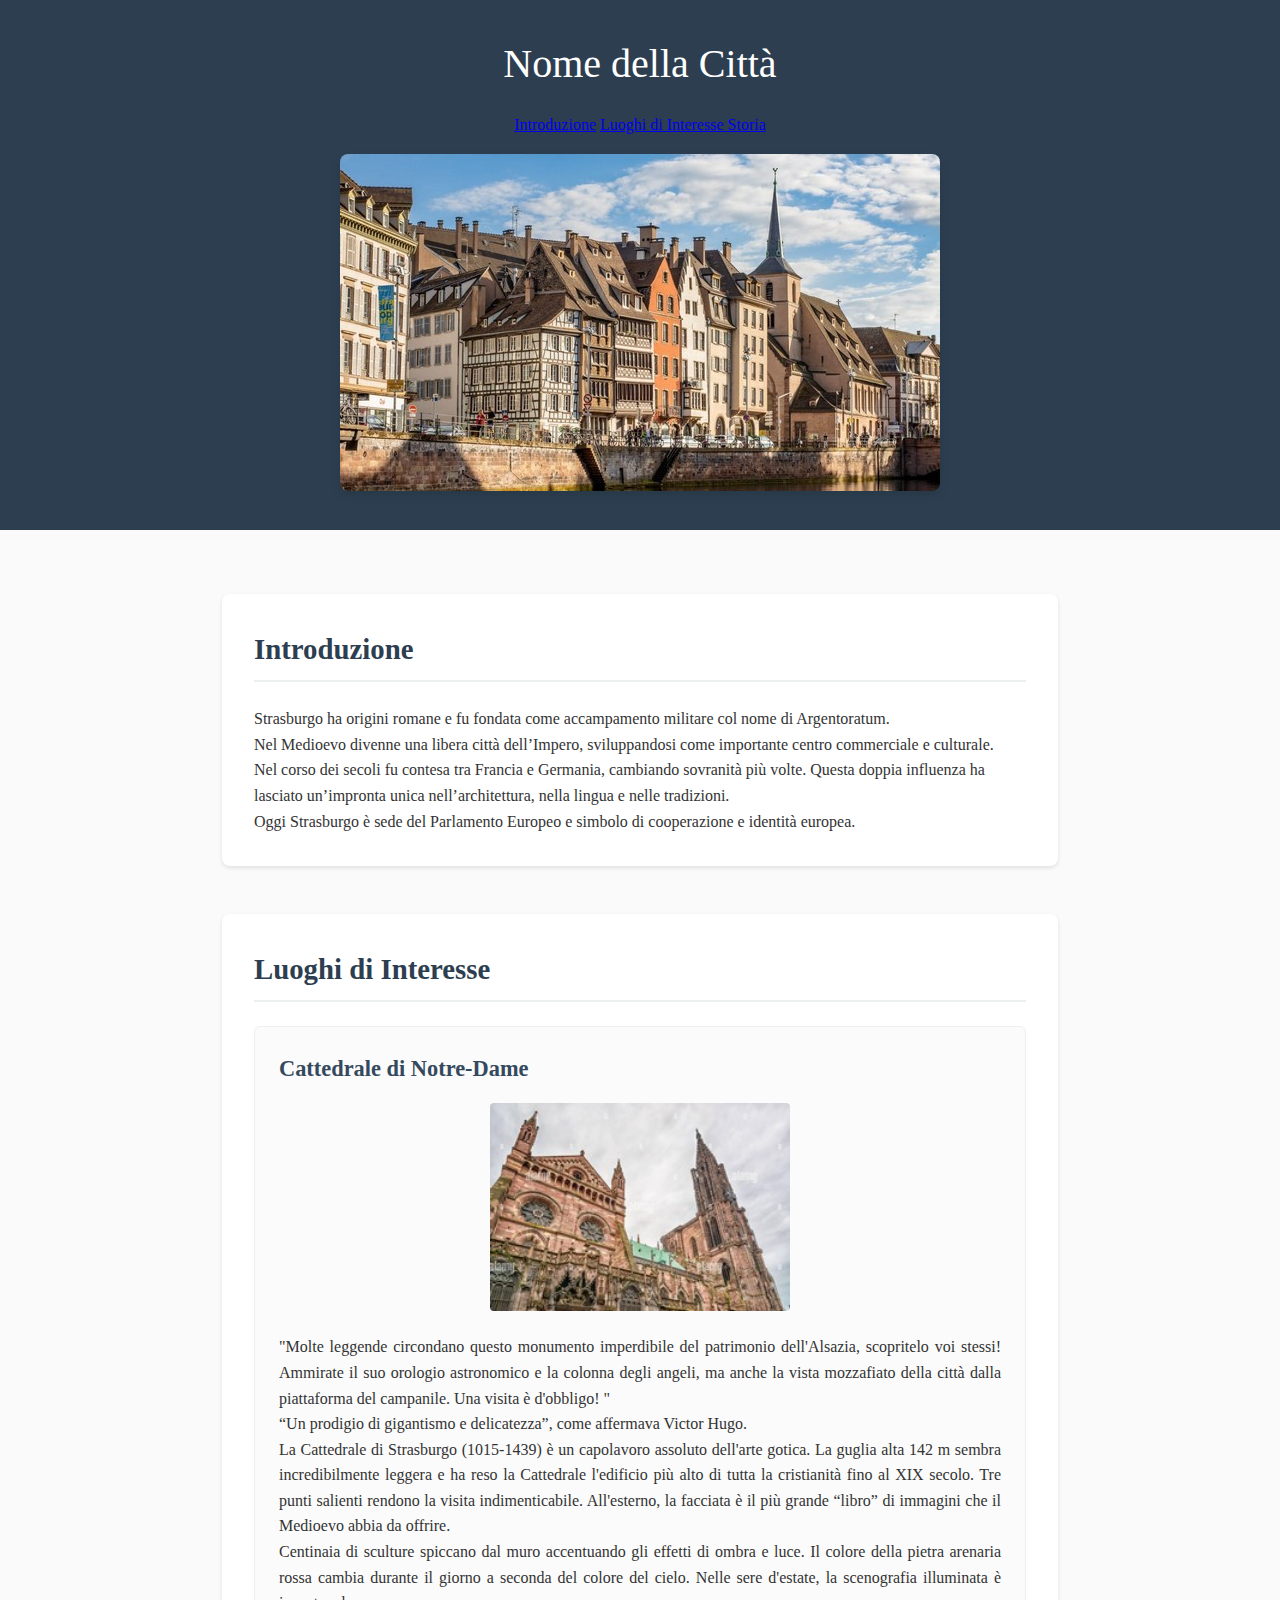
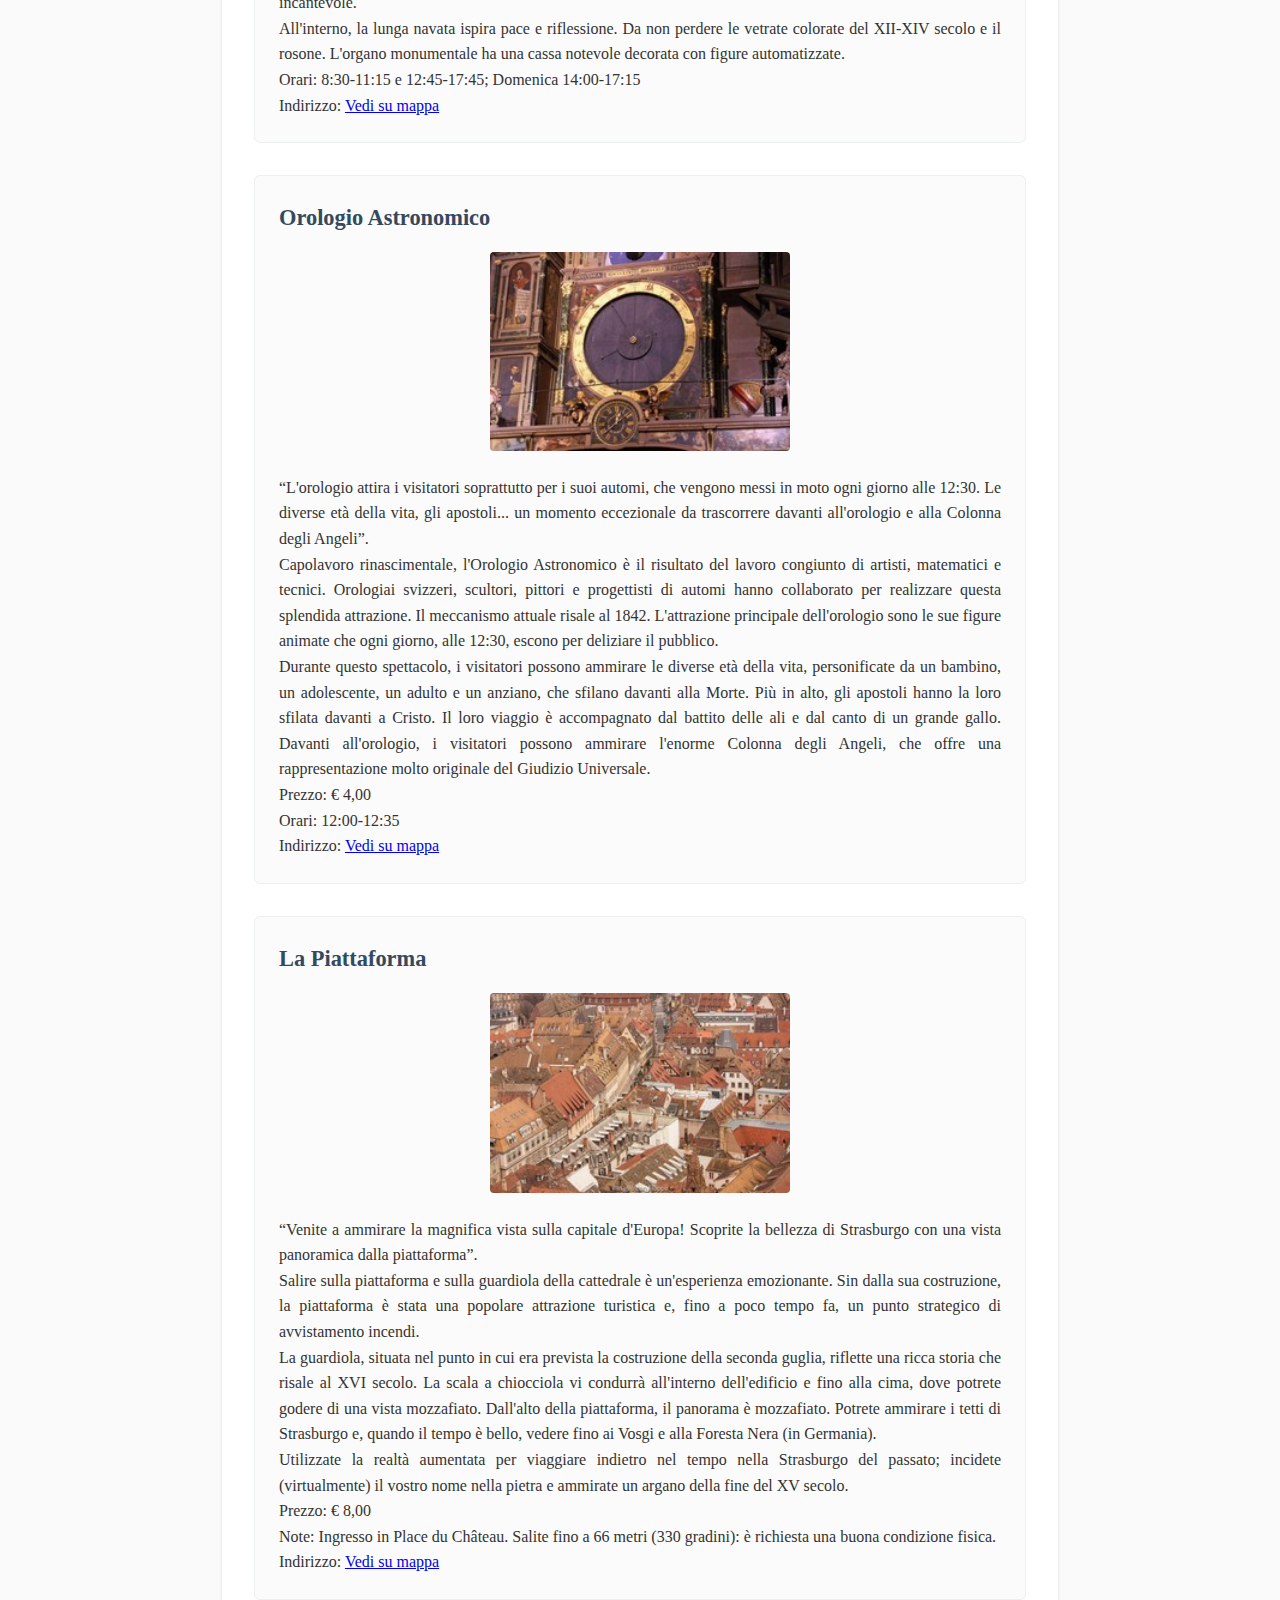
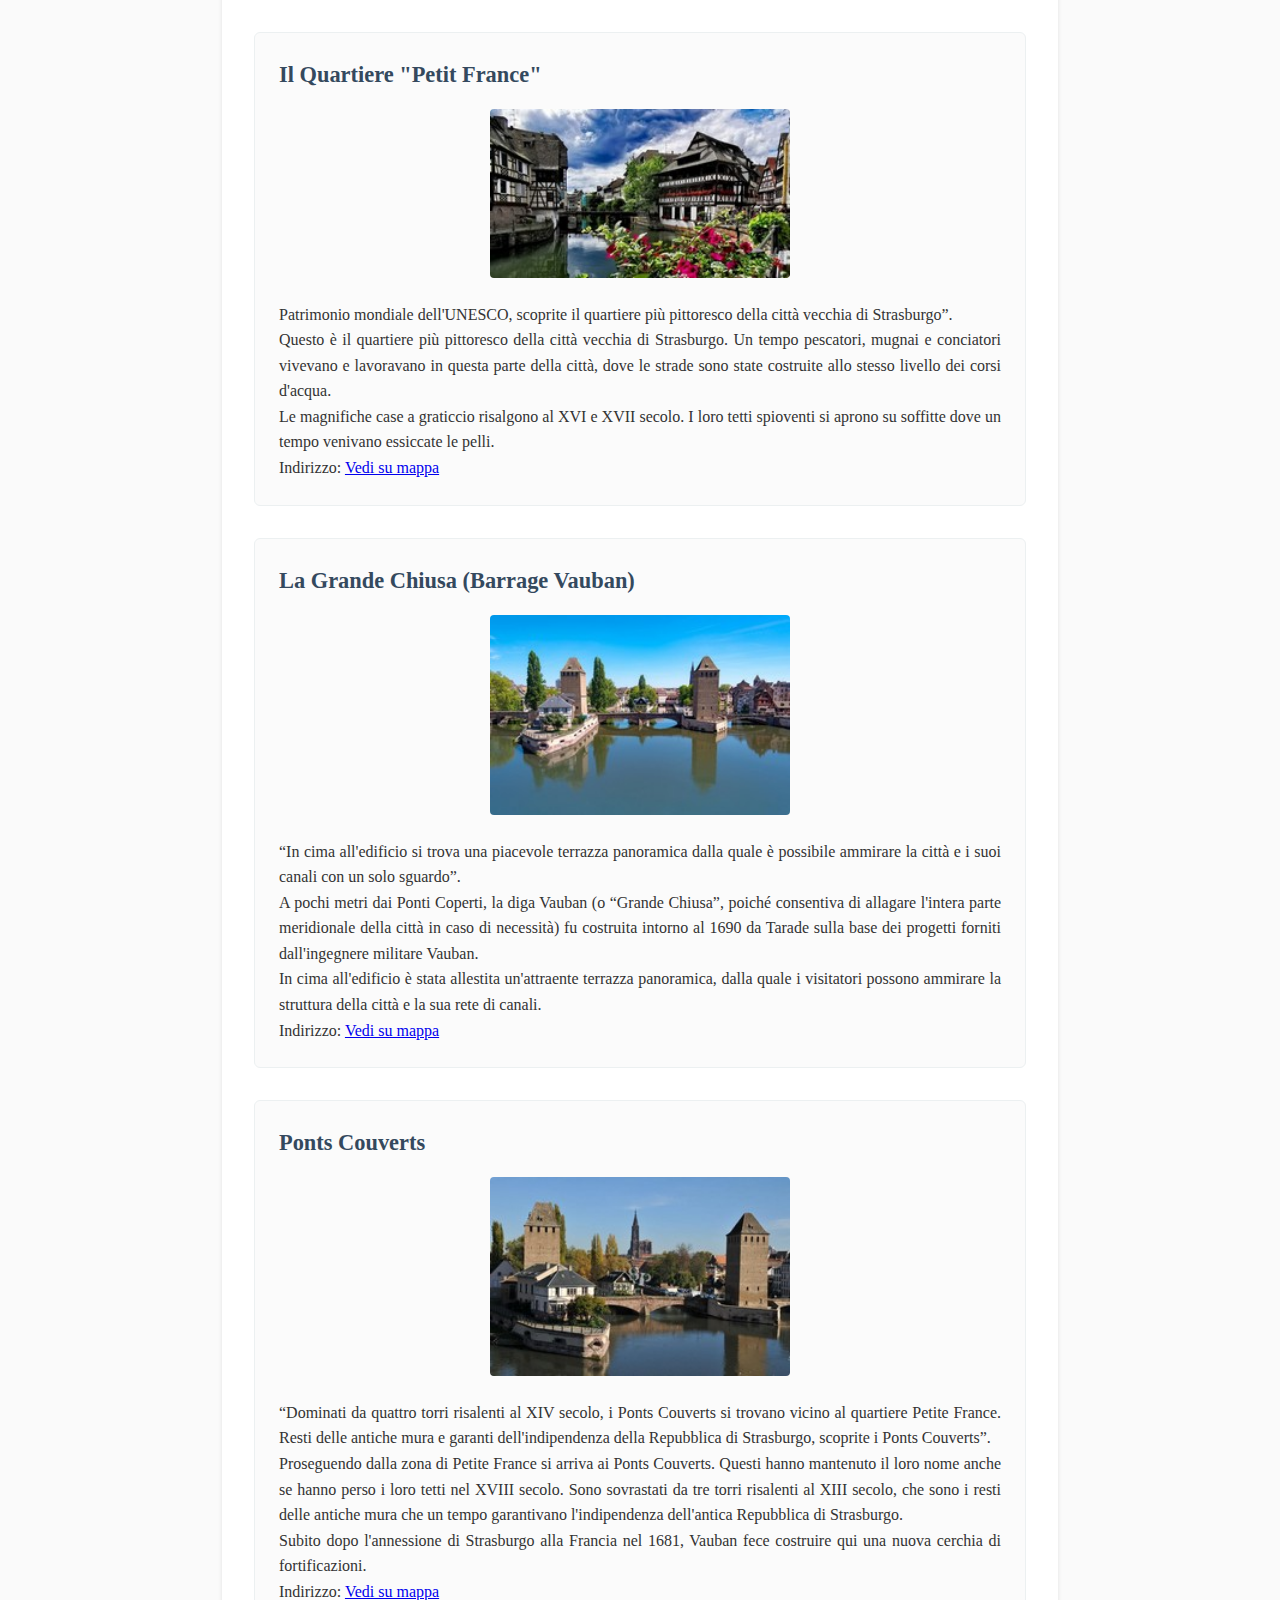
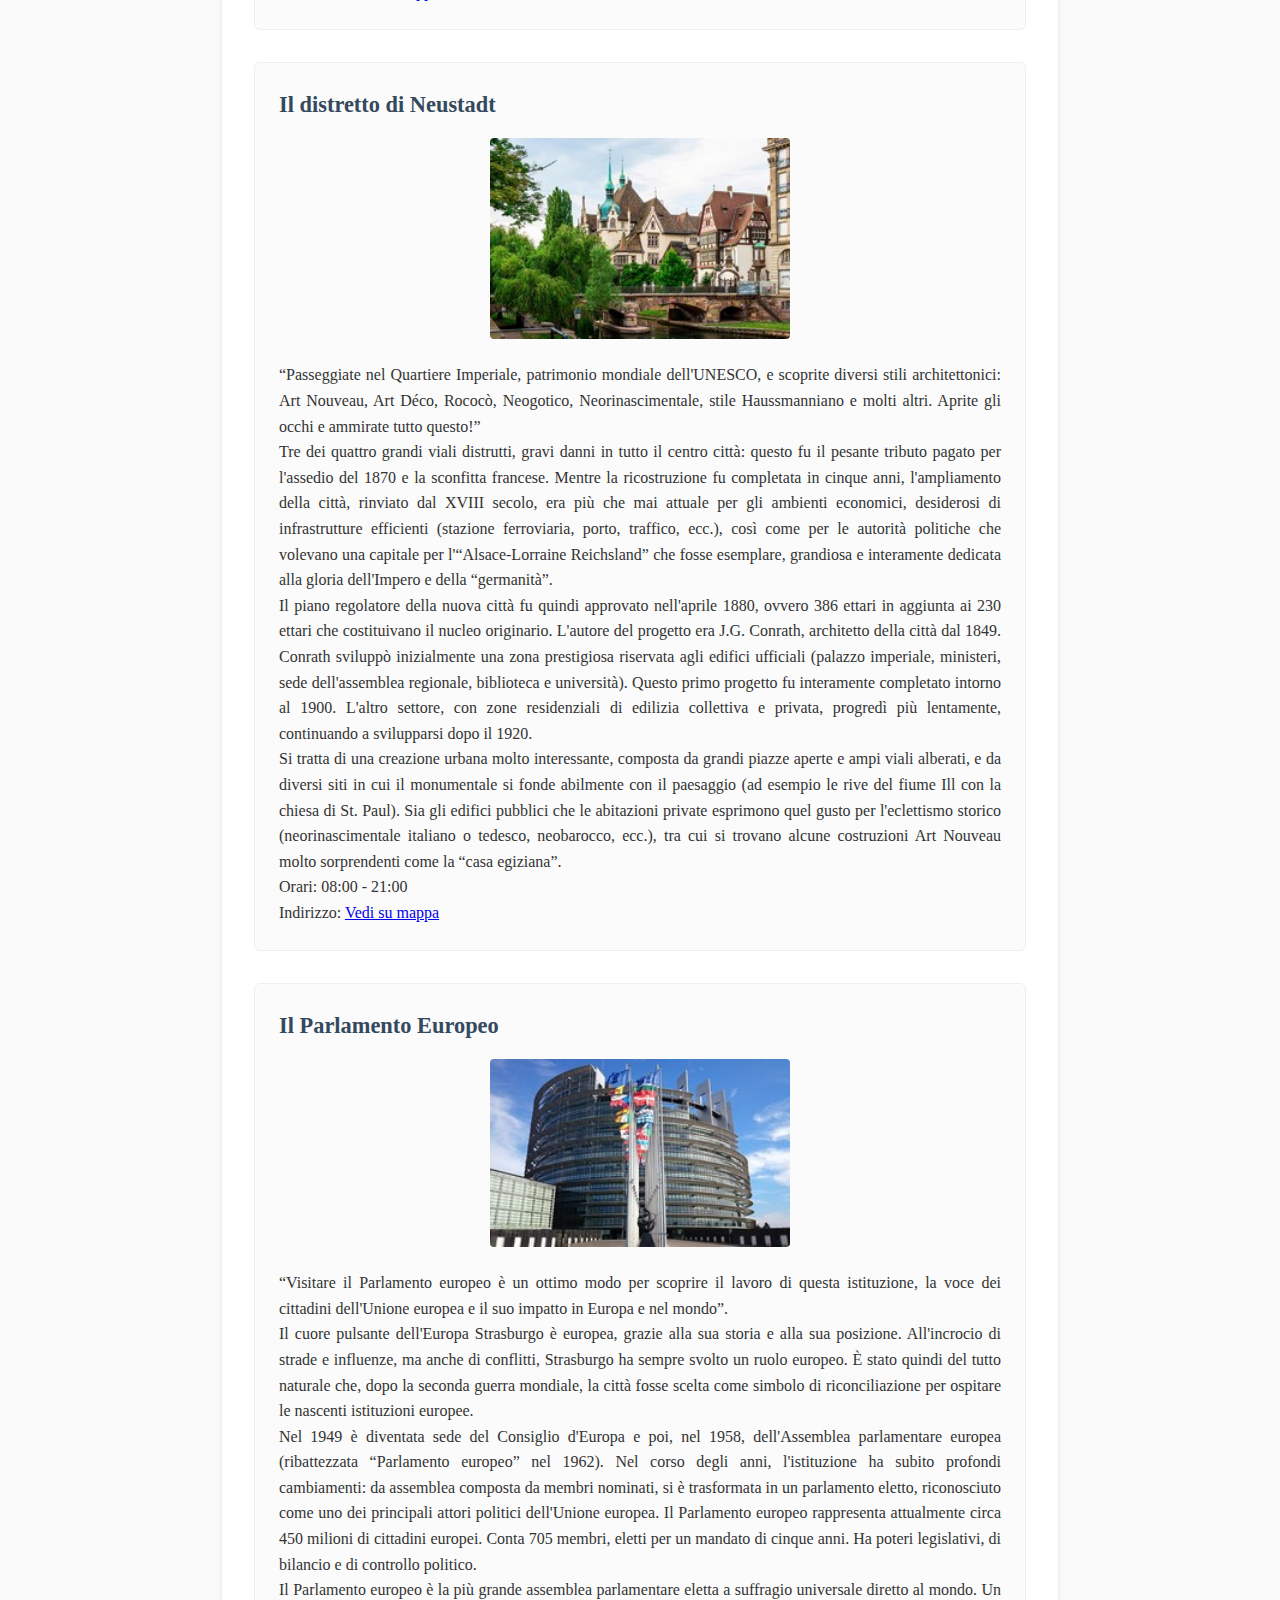
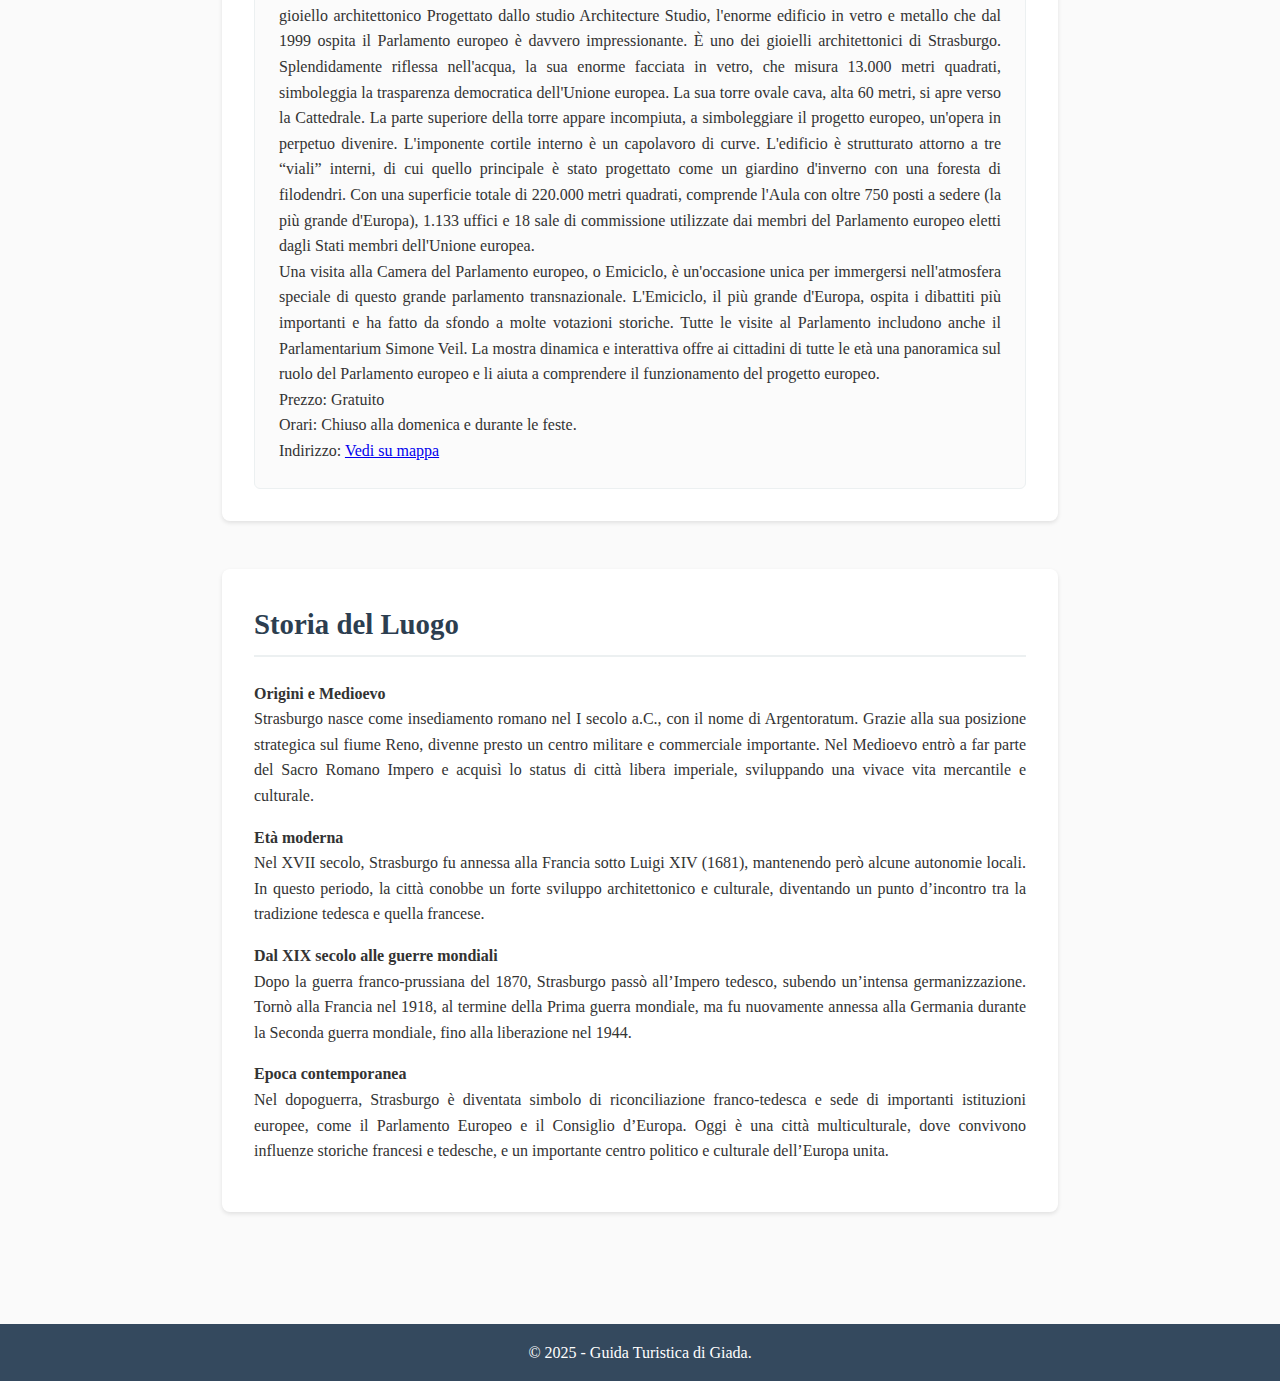
<file: strasburgo.html>
<!DOCTYPE html>
<html lang="it">
<head>
    <meta charset="UTF-8">
    <meta name="viewport" content="width=device-width, initial-scale=1.0">
    <title>Guida Turistica - Nome Città</title>
    <link rel="stylesheet" href="style.css">
</head>
<body>
    <header class="header">
        <h1>Nome della Città</h1>
        <nav class="header-nav">
            <a href="#intro" class="nav-link">Introduzione</a>
            <a href="#luoghi" class="nav-link">  Luoghi di Interesse  </a>
            <!--a href="#trasporti" class="nav-link">  Come Arrivare  </a>
            <a href="#alloggio" class="nav-link">  Alloggio  </a-->
            <a href="#storia" class="nav-link">  Storia  </a>
        </nav>
        <div class="city-image">
            <img src="./img/strasbourg.jpg" alt="Vista della città" />
        </div>
    </header>

    <main class="main-content">
        <section id="intro" class="intro-section">
            <h2>Introduzione</h2>

            <p>Strasburgo ha origini romane e fu fondata come accampamento militare col nome di Argentoratum. <br/> Nel Medioevo divenne una libera città dell’Impero, sviluppandosi come importante centro commerciale e culturale.</p>
            <p>Nel corso dei secoli fu contesa tra Francia e Germania, cambiando sovranità più volte. Questa doppia influenza ha lasciato un’impronta unica nell’architettura, nella lingua e nelle tradizioni.</p>
            <p>Oggi Strasburgo è sede del Parlamento Europeo e simbolo di cooperazione e identità europea.</p>

        </section>

        <section id="luoghi" class="attractions-section">
            <h2>Luoghi di Interesse</h2>

            <div class="attraction-box">
                <h3>Cattedrale di Notre-Dame</h3>
                <div class="attraction-image">
                    <img src="./img/str_notredame.jpg" alt="Cattedrale di Notre-Dame" /> <!-- 250x180 -->
                </div>
                <!--div class="attraction-audio">
                    <audio controls>
                        <source src="primo-luogo.mp3" type="audio/mpeg">
                        Il tuo browser non supporta l'elemento audio.
                    </audio>
                </div-->
                <div class="attraction-text">
                    <p>"Molte leggende circondano questo monumento imperdibile del patrimonio dell'Alsazia, scopritelo voi stessi! Ammirate il suo orologio astronomico e la colonna degli angeli, ma anche la vista mozzafiato della città dalla piattaforma del campanile. Una visita è d'obbligo! "</p>
                    <p>“Un prodigio di gigantismo e delicatezza”, come affermava Victor Hugo. <br/> La Cattedrale di Strasburgo (1015-1439) è un capolavoro assoluto dell'arte gotica. La guglia alta 142 m sembra incredibilmente leggera e ha reso la Cattedrale l'edificio più alto di tutta la cristianità fino al XIX secolo.
                        Tre punti salienti rendono la visita indimenticabile. All'esterno, la facciata è il più grande “libro” di immagini che il Medioevo abbia da offrire. <br/>
                        Centinaia di sculture spiccano dal muro accentuando gli effetti di ombra e luce. Il colore della pietra arenaria rossa cambia durante il giorno a seconda del colore del cielo. Nelle sere d'estate, la scenografia illuminata è incantevole. <br/>
                        All'interno, la lunga navata ispira pace e riflessione. Da non perdere le vetrate colorate del XII-XIV secolo e il rosone. L'organo monumentale ha una cassa notevole decorata con figure automatizzate.
                    </p>
                </div>
                <div class="attraction-info">
                    <!--div class="info-item">
                        <span class="info-label">Prezzo:</span>
                        <span class="info-value">€ 15,00 (ridotto € 10,00)</span>
                    </div-->
                    <div class="info-item">
                        <span class="info-label">Orari:</span>
                        <span class="info-value">8:30-11:15 e 12:45-17:45; Domenica 14:00-17:15</span>
                    </div>
                    <div class="info-item">
                        <span class="info-label">Indirizzo:</span>
                        <a href="https://maps.app.goo.gl/CLV36RrCopkDgr1t9" target="_blank" class="info-value address-link">Vedi su mappa</a>
                    </div>
                </div>
            </div>

            <div class="attraction-box">
                <h3>Orologio Astronomico</h3>
                <div class="attraction-image">
                    <img src="./img/str_orologio.jpg" alt="Orologio Astronomico" /> <!-- 250x180 -->
                </div>
                <!--div class="attraction-audio">
                    <audio controls>
                        <source src="primo-luogo.mp3" type="audio/mpeg">
                        Il tuo browser non supporta l'elemento audio.
                    </audio>
                </div-->
                <div class="attraction-text">
                    <p>
                    “L'orologio attira i visitatori soprattutto per i suoi automi, che vengono messi in moto ogni giorno alle 12:30. Le diverse età della vita, gli apostoli... un momento eccezionale da trascorrere davanti all'orologio e alla Colonna degli Angeli”.</p>
                    <p>Capolavoro rinascimentale, l'Orologio Astronomico è il risultato del lavoro congiunto di artisti, matematici e tecnici. Orologiai svizzeri, scultori, pittori e progettisti di automi hanno collaborato per realizzare questa splendida attrazione. Il meccanismo attuale risale al 1842. L'attrazione principale dell'orologio sono le sue figure animate che ogni giorno, alle 12:30, escono per deliziare il pubblico. <br/>
                        Durante questo spettacolo, i visitatori possono ammirare le diverse età della vita, personificate da un bambino, un adolescente, un adulto e un anziano, che sfilano davanti alla Morte. Più in alto, gli apostoli hanno la loro sfilata davanti a Cristo. Il loro viaggio è accompagnato dal battito delle ali e dal canto di un grande gallo. Davanti all'orologio, i visitatori possono ammirare l'enorme Colonna degli Angeli, che offre una rappresentazione molto originale del Giudizio Universale.
                    </p>
                </div>
                <div class="attraction-info">
                    <div class="info-item">
                        <span class="info-label">Prezzo:</span>
                        <span class="info-value">€ 4,00 </span>
                    </div>
                    <div class="info-item">
                        <span class="info-label">Orari:</span>
                        <span class="info-value">12:00-12:35 </span>
                    </div>
                    <div class="info-item">
                        <span class="info-label">Indirizzo:</span>
                        <a href="https://maps.app.goo.gl/CLV36RrCopkDgr1t9" target="_blank" class="info-value address-link">Vedi su mappa</a>
                    </div>
                </div>
            </div>

            <div class="attraction-box">
                <h3>La Piattaforma</h3>
                <div class="attraction-image">
                    <img src="./img/str_piatta.jpg" alt="Vista da Piattaforma" /> <!-- 250x180 -->
                </div>
                <!--div class="attraction-audio">
                    <audio controls>
                        <source src="primo-luogo.mp3" type="audio/mpeg">
                        Il tuo browser non supporta l'elemento audio.
                    </audio>
                </div-->
                <div class="attraction-text">
                    <p>
                    “Venite a ammirare la magnifica vista sulla capitale d'Europa! Scoprite la bellezza di Strasburgo con una vista panoramica dalla piattaforma”.</p>
                    <p>
                    Salire sulla piattaforma e sulla guardiola della cattedrale è un'esperienza emozionante. Sin dalla sua costruzione, la piattaforma è stata una popolare attrazione turistica e, fino a poco tempo fa, un punto strategico di avvistamento incendi. <br/>
                    La guardiola, situata nel punto in cui era prevista la costruzione della seconda guglia, riflette una ricca storia che risale al XVI secolo. La scala a chiocciola vi condurrà all'interno dell'edificio e fino alla cima, dove potrete godere di una vista mozzafiato. Dall'alto della piattaforma, il panorama è mozzafiato. Potrete ammirare i tetti di Strasburgo e, quando il tempo è bello, vedere fino ai Vosgi e alla Foresta Nera (in Germania).
                    <br/>
                    Utilizzate la realtà aumentata per viaggiare indietro nel tempo nella Strasburgo del passato; incidete (virtualmente) il vostro nome nella pietra e ammirate un argano della fine del XV secolo.
                    </p>
                </div>
                <div class="attraction-info">
                    <div class="info-item">
                        <span class="info-label">Prezzo:</span>
                        <span class="info-value">€ 8,00 </span>
                    </div>
                    <div class="info-item">
                        <span class="info-label">Note:</span>
                        <span class="info-value">Ingresso in Place du Château. Salite fino a 66 metri (330 gradini): è richiesta una buona condizione fisica. </span>
                    </div>
                    <div class="info-item">
                        <span class="info-label">Indirizzo:</span>
                        <a href="https://maps.app.goo.gl/fj28Ci8qHTUQsEYYA" target="_blank" class="info-value address-link">Vedi su mappa</a>
                    </div>
                </div>
            </div>


            <div class="attraction-box">
                <h3>Il Quartiere "Petit France"</h3>
                <div class="attraction-image">
                    <img src="./img/str_qtrfranc.jpg" alt="Il Quartiere Petit France" /> <!-- 250x180 -->
                </div>
                <!--div class="attraction-audio">
                    <audio controls>
                        <source src="primo-luogo.mp3" type="audio/mpeg">
                        Il tuo browser non supporta l'elemento audio.
                    </audio>
                </div-->
                <div class="attraction-text">
                    <p>
                       Patrimonio mondiale dell'UNESCO, scoprite il quartiere più pittoresco della città vecchia di Strasburgo”.</p>
                    <p>Questo è il quartiere più pittoresco della città vecchia di Strasburgo. Un tempo pescatori, mugnai e conciatori vivevano e lavoravano in questa parte della città, dove le strade sono state costruite allo stesso livello dei corsi d'acqua.
                       <br/>Le magnifiche case a graticcio risalgono al XVI e XVII secolo. I loro tetti spioventi si aprono su soffitte dove un tempo venivano essiccate le pelli.
                    </p>
                </div>
                <div class="attraction-info">
                    <div class="info-item">
                        <span class="info-label">Indirizzo:</span>
                        <a href="https://maps.app.goo.gl/DFtK1maBZ4DuYY1F8" target="_blank" class="info-value address-link">Vedi su mappa</a>
                    </div>
                </div>
            </div>


            <div class="attraction-box">
                <h3>La Grande Chiusa (Barrage Vauban)</h3>
                <div class="attraction-image">
                    <img src="./img/str_barrage.jpg" alt="Barrage Vauban" /> <!-- 250x180 -->
                </div>
                <!--div class="attraction-audio">
                    <audio controls>
                        <source src="primo-luogo.mp3" type="audio/mpeg">
                        Il tuo browser non supporta l'elemento audio.
                    </audio>
                </div-->
                <div class="attraction-text">
                    <p>
                        “In cima all'edificio si trova una piacevole terrazza panoramica dalla quale è possibile ammirare la città e i suoi canali con un solo sguardo”.</p>
                        <p>A pochi metri dai Ponti Coperti, la diga Vauban (o “Grande Chiusa”, poiché consentiva di allagare l'intera parte meridionale della città in caso di necessità) fu costruita intorno al 1690 da Tarade sulla base dei progetti forniti dall'ingegnere militare Vauban.
                        <br/>In cima all'edificio è stata allestita un'attraente terrazza panoramica, dalla quale i visitatori possono ammirare la struttura della città e la sua rete di canali.
                    </p>
                </div>
                <div class="attraction-info">
                    <div class="info-item">
                        <span class="info-label">Indirizzo:</span>
                        <a href="https://maps.app.goo.gl/8FreV3j2mda4hLgb9" target="_blank" class="info-value address-link">Vedi su mappa</a>
                    </div>
                </div>
            </div>



            <div class="attraction-box">
                <h3>Ponts Couverts</h3>
                <div class="attraction-image">
                    <img src="./img/str_ponts.jpg" alt="Ponts Couverts" /> <!-- 250x180 -->
                </div>
                <!--div class="attraction-audio">
                    <audio controls>
                        <source src="primo-luogo.mp3" type="audio/mpeg">
                        Il tuo browser non supporta l'elemento audio.
                    </audio>
                </div-->
                <div class="attraction-text">
                    <p>
                        “Dominati da quattro torri risalenti al XIV secolo, i Ponts Couverts si trovano vicino al quartiere Petite France. Resti delle antiche mura e garanti dell'indipendenza della Repubblica di Strasburgo, scoprite i Ponts Couverts”.</p>
                        <p>Proseguendo dalla zona di Petite France si arriva ai Ponts Couverts. Questi hanno mantenuto il loro nome anche se hanno perso i loro tetti nel XVIII secolo. Sono sovrastati da tre torri risalenti al XIII secolo, che sono i resti delle antiche mura che un tempo garantivano l'indipendenza dell'antica Repubblica di Strasburgo.
                        <br/>Subito dopo l'annessione di Strasburgo alla Francia nel 1681, Vauban fece costruire qui una nuova cerchia di fortificazioni.
                    </p>
                </div>
                <div class="attraction-info">
                    <div class="info-item">
                        <span class="info-label">Indirizzo:</span>
                        <a href="https://maps.app.goo.gl/LrfhbiHMfRxE5mYr6" target="_blank" class="info-value address-link">Vedi su mappa</a>
                    </div>
                </div>
            </div>

            <div class="attraction-box">
                <h3>Il distretto di Neustadt</h3>
                <div class="attraction-image">
                    <img src="./img/str_neustadt.jpg" alt="Il distretto di Neustadt" /> <!-- 250x180 -->
                </div>
                <!--div class="attraction-audio">
                    <audio controls>
                        <source src="primo-luogo.mp3" type="audio/mpeg">
                        Il tuo browser non supporta l'elemento audio.
                    </audio>
                </div-->
                <div class="attraction-text">
                    <p>
                    “Passeggiate nel Quartiere Imperiale, patrimonio mondiale dell'UNESCO, e scoprite diversi stili architettonici: Art Nouveau, Art Déco, Rococò, Neogotico, Neorinascimentale, stile Haussmanniano e molti altri. Aprite gli occhi e ammirate tutto questo!”</p>
                    <p>Tre dei quattro grandi viali distrutti, gravi danni in tutto il centro città: questo fu il pesante tributo pagato per l'assedio del 1870 e la sconfitta francese. Mentre la ricostruzione fu completata in cinque anni, l'ampliamento della città, rinviato dal XVIII secolo, era più che mai attuale per gli ambienti economici, desiderosi di infrastrutture efficienti (stazione ferroviaria, porto, traffico, ecc.), così come per le autorità politiche che volevano una capitale per l'“Alsace-Lorraine Reichsland” che fosse esemplare, grandiosa e interamente dedicata alla gloria dell'Impero e della “germanità”.
                        <br/>Il piano regolatore della nuova città fu quindi approvato nell'aprile 1880, ovvero 386 ettari in aggiunta ai 230 ettari che costituivano il nucleo originario. L'autore del progetto era J.G. Conrath, architetto della città dal 1849. Conrath sviluppò inizialmente una zona prestigiosa riservata agli edifici ufficiali (palazzo imperiale, ministeri, sede dell'assemblea regionale, biblioteca e università). Questo primo progetto fu interamente completato intorno al 1900. L'altro settore, con zone residenziali di edilizia collettiva e privata, progredì più lentamente, continuando a svilupparsi dopo il 1920.
                        <br/>Si tratta di una creazione urbana molto interessante, composta da grandi piazze aperte e ampi viali alberati, e da diversi siti in cui il monumentale si fonde abilmente con il paesaggio (ad esempio le rive del fiume Ill con la chiesa di St. Paul). Sia gli edifici pubblici che le abitazioni private esprimono quel gusto per l'eclettismo storico (neorinascimentale italiano o tedesco, neobarocco, ecc.), tra cui si trovano alcune costruzioni Art Nouveau molto sorprendenti come la “casa egiziana”.
                    </p>
                </div>
                <div class="attraction-info">
                    <div class="info-item">
                        <span class="info-label">Orari:</span>
                        <span class="info-value">08:00 - 21:00 </span>
                    </div>
                    <div class="info-item">
                        <span class="info-label">Indirizzo:</span>
                        <a href="https://maps.app.goo.gl/mjTwEvFN4s7G2Q7B8" target="_blank" class="info-value address-link">Vedi su mappa</a>
                    </div>
                </div>
            </div>

            <div class="attraction-box">
                <h3>Il Parlamento Europeo</h3>
                <div class="attraction-image">
                    <img src="./img/str_parl.jpg" alt="Il Parlamento Europeo" /> <!-- 250x180 -->
                </div>
                <!--div class="attraction-audio">
                    <audio controls>
                        <source src="primo-luogo.mp3" type="audio/mpeg">
                        Il tuo browser non supporta l'elemento audio.
                    </audio>
                </div-->
                <div class="attraction-text">
                    <p>
                        “Visitare il Parlamento europeo è un ottimo modo per scoprire il lavoro di questa istituzione, la voce dei cittadini dell'Unione europea e il suo impatto in Europa e nel mondo”.</p>
                        <p>Il cuore pulsante dell'Europa Strasburgo è europea, grazie alla sua storia e alla sua posizione. All'incrocio di strade e influenze, ma anche di conflitti, Strasburgo ha sempre svolto un ruolo europeo. È stato quindi del tutto naturale che, dopo la seconda guerra mondiale, la città fosse scelta come simbolo di riconciliazione per ospitare le nascenti istituzioni europee.<br/> Nel 1949 è diventata sede del Consiglio d'Europa e poi, nel 1958, dell'Assemblea parlamentare europea (ribattezzata “Parlamento europeo” nel 1962). Nel corso degli anni, l'istituzione ha subito profondi cambiamenti: da assemblea composta da membri nominati, si è trasformata in un parlamento eletto, riconosciuto come uno dei principali attori politici dell'Unione europea. Il Parlamento europeo rappresenta attualmente circa 450 milioni di cittadini europei. Conta 705 membri, eletti per un mandato di cinque anni. Ha poteri legislativi, di bilancio e di controllo politico.<br/>
                        <p>Il Parlamento europeo è la più grande assemblea parlamentare eletta a suffragio universale diretto al mondo. Un gioiello architettonico Progettato dallo studio Architecture Studio, l'enorme edificio in vetro e metallo che dal 1999 ospita il Parlamento europeo è davvero impressionante. È uno dei gioielli architettonici di Strasburgo. Splendidamente riflessa nell'acqua, la sua enorme facciata in vetro, che misura 13.000 metri quadrati, simboleggia la trasparenza democratica dell'Unione europea. La sua torre ovale cava, alta 60 metri, si apre verso la Cattedrale. La parte superiore della torre appare incompiuta, a simboleggiare il progetto europeo, un'opera in perpetuo divenire. L'imponente cortile interno è un capolavoro di curve. L'edificio è strutturato attorno a tre “viali” interni, di cui quello principale è stato progettato come un giardino d'inverno con una foresta di filodendri. Con una superficie totale di 220.000 metri quadrati, comprende l'Aula con oltre 750 posti a sedere (la più grande d'Europa), 1.133 uffici e 18 sale di commissione utilizzate dai membri del Parlamento europeo eletti dagli Stati membri dell'Unione europea.</p>
                        <p>Una visita alla Camera del Parlamento europeo, o Emiciclo, è un'occasione unica per immergersi nell'atmosfera speciale di questo grande parlamento transnazionale. L'Emiciclo, il più grande d'Europa, ospita i dibattiti più importanti e ha fatto da sfondo a molte votazioni storiche. Tutte le visite al Parlamento includono anche il Parlamentarium Simone Veil. La mostra dinamica e interattiva offre ai cittadini di tutte le età una panoramica sul ruolo del Parlamento europeo e li aiuta a comprendere il funzionamento del progetto europeo.
                    </p>
                </div>
                <div class="attraction-info">
                    <div class="info-item">
                        <span class="info-label">Prezzo:</span>
                        <span class="info-value">Gratuito</span>
                    </div>

                    <div class="info-item">
                        <span class="info-label">Orari:</span>
                        <span class="info-value">Chiuso alla domenica e durante le feste.</span>
                    </div>
                    <div class="info-item">
                        <span class="info-label">Indirizzo:</span>
                        <a href="https://maps.app.goo.gl/P9HTKo3HaiqgxGM48" target="_blank" class="info-value address-link">Vedi su mappa</a>
                    </div>
                </div>
            </div>

            <!--
            <div class="attraction-box">
                <h3>Secondo Luogo di Interesse</h3>
                <div class="attraction-image">
                    <img src="https://via.placeholder.com/250x180/ff6b6b/ffffff?text=Foto+Luogo" alt="Secondo luogo di interesse" />
                </div>
                <div class="attraction-audio">
                    <audio controls>
                        <source src="secondo-luogo.mp3" type="audio/mpeg">
                        Il tuo browser non supporta l'elemento audio.
                    </audio>
                </div>
                <div class="attraction-text">
                    <p>Descrizione del secondo luogo di interesse. Aggiungi informazioni pratiche e curiosità che possano interessare i visitatori.</p>
                </div>
                <div class="attraction-info">
                    <div class="info-item">
                        <span class="info-label">Prezzo:</span>
                        <span class="info-value">Gratuito</span>
                    </div>
                    <div class="info-item">
                        <span class="info-label">Indirizzo:</span>
                        <a href="https://maps.google.com/?q=Piazza+Esempio+2,+Milano" target="_blank" class="info-value address-link">Piazza Esempio 2, Milano</a>
                    </div>
                </div>
            </div>

            <div class="attraction-box">
                <h3>Terzo Luogo di Interesse</h3>
                <div class="attraction-image">
                    <img src="https://via.placeholder.com/250x180/4ecdc4/ffffff?text=Foto+Luogo" alt="Terzo luogo di interesse" />
                </div>
                <div class="attraction-text">
                    <p>Descrizione del terzo luogo di interesse. Questo esempio non ha audio né informazioni pratiche per mostrare la flessibilità del layout.</p>
                </div>
            </div>
            -->
        </section>

        <section id="storia" class="history-section">
            <h2>Storia del Luogo</h2>

                <b>Origini e Medioevo</b>
                <p>Strasburgo nasce come insediamento romano nel I secolo a.C., con il nome di Argentoratum. Grazie alla sua posizione strategica sul fiume Reno, divenne presto un centro militare e commerciale importante. Nel Medioevo entrò a far parte del Sacro Romano Impero e acquisì lo status di città libera imperiale, sviluppando una vivace vita mercantile e culturale.</p>

                <b>Età moderna</b>
                <p>Nel XVII secolo, Strasburgo fu annessa alla Francia sotto Luigi XIV (1681), mantenendo però alcune autonomie locali. In questo periodo, la città conobbe un forte sviluppo architettonico e culturale, diventando un punto d’incontro tra la tradizione tedesca e quella francese.</p>

                <b>Dal XIX secolo alle guerre mondiali</b>
                <p>Dopo la guerra franco-prussiana del 1870, Strasburgo passò all’Impero tedesco, subendo un’intensa germanizzazione. Tornò alla Francia nel 1918, al termine della Prima guerra mondiale, ma fu nuovamente annessa alla Germania durante la Seconda guerra mondiale, fino alla liberazione nel 1944.</p>

                <b>Epoca contemporanea</b>
                <p>Nel dopoguerra, Strasburgo è diventata simbolo di riconciliazione franco-tedesca e sede di importanti istituzioni europee, come il Parlamento Europeo e il Consiglio d’Europa. Oggi è una città multiculturale, dove convivono influenze storiche francesi e tedesche, e un importante centro politico e culturale dell’Europa unita.</p>

        </section>





        <!--section id="trasporti" class="transport-section">
            <h2>Come Arrivare</h2>
            <div class="info-content">
                <h4>In Auto</h4>
                <p>Informazioni per raggiungere la città in automobile, parcheggi disponibili e indicazioni stradali.</p>

                <h4>Trasporti Pubblici</h4>
                <p>Collegamenti ferroviari, autobus e altri mezzi di trasporto pubblico per arrivare in città.</p>

                <h4>Aereo</h4>
                <p>Aeroporti più vicini e collegamenti con il centro città.</p>
            </div>
        </section>

        <section id="alloggio" class="accommodation-section">
            <h2>Alloggio</h2>
            <div class="info-content">
                <h4>Hotel</h4>
                <p>Suggerimenti per hotel nelle diverse fasce di prezzo e zone della città.</p>

                <h4>Bed & Breakfast</h4>
                <p>Opzioni di alloggio più accoglienti e caratteristiche per un soggiorno autentico.</p>

                <h4>Altre Sistemazioni</h4>
                <p>Appartamenti, ostelli e altre soluzioni di alloggio disponibili.</p>
            </div>
        </section-->
    </main>

    <footer class="footer">
        <p>&copy; 2025 - Guida Turistica di Giada.</p>
    </footer>
</body>
</html>
</file>
<file: style.css>
/* Reset di base */
* {
    margin: 0;
    padding: 0;
    box-sizing: border-box;
}

body {
    font-family: 'Georgia', 'Times New Roman', serif;
    line-height: 1.6;
    color: #333;
    background-color: #fafafa;
}

/* Header */
.header {
    background-color: #2c3e50;
    color: white;
    padding: 2rem 0;
    text-align: center;
    position: relative;
}

.header h1 {
    font-size: 2.5rem;
    margin-bottom: 1rem;
    font-weight: 300;
    position: relative;
    z-index: 1;
}

.city-image {
    margin-top: 1rem;
}

.city-image img {
    max-width: 100%;
    height: auto;
    border-radius: 8px;
    box-shadow: 0 4px 8px rgba(0,0,0,0.1);
}

/* Contenuto principale */
.main-content {
    max-width: 900px;
    margin: 2rem auto 0 auto;
    padding: 2rem;
}

/* Sezioni */
section {
    margin-bottom: 3rem;
    background-color: white;
    padding: 2rem;
    border-radius: 8px;
    box-shadow: 0 2px 4px rgba(0,0,0,0.1);
}

section h2 {
    color: #2c3e50;
    font-size: 1.8rem;
    margin-bottom: 1.5rem;
    border-bottom: 2px solid #ecf0f1;
    padding-bottom: 0.5rem;
}

/* Storia */
.history-section p {
    margin-bottom: 1rem;
    text-align: justify;
}

/* Luoghi di interesse */
.attraction-box {
    margin-bottom: 2rem;
    padding: 1.5rem;
    border: 1px solid #ecf0f1;
    border-radius: 6px;
    background-color: #fbfbfb;
}

.attraction-box:last-child {
    margin-bottom: 0;
}

.attraction-box h3 {
    color: #34495e;
    font-size: 1.4rem;
    margin-bottom: 1rem;
}

.attraction-image {
    text-align: center;
    margin-bottom: 1rem;
}

.attraction-image img {
    width: 100%;
    max-width: 300px;
    height: auto;
    object-fit: cover;
    border-radius: 4px;
}

.attraction-text p {
    text-align: justify;
}

/* Info generiche (trasporti e alloggio) */
.info-content h4 {
    color: #2980b9;
    font-size: 1.1rem;
    margin-top: 1.5rem;
    margin-bottom: 0.5rem;
}

.info-content h4:first-child {
    margin-top: 0;
}

.info-content p {
    margin-bottom: 1rem;
    text-align: justify;
}


/* Footer */
.footer {
    background-color: #34495e;
    color: white;
    text-align: center;
    padding: 1rem 0;
    margin-top: 2rem;
}

/* Responsive - Ottimizzato per mobile */
@media (max-width: 768px) {
    .header h1 {
        font-size: 2rem;
    }

    .main-content {
        padding: 1rem;
    }

    section {
        padding: 1.5rem;
    }
}

@media (max-width: 480px) {
    .header {
        padding: 1.5rem 0;
    }

    .header h1 {
        font-size: 1.8rem;
    }

    .main-content {
        padding: 0.5rem;
    }

    section {
        padding: 1rem;
        margin-bottom: 2rem;
    }

    section h2 {
        font-size: 1.5rem;
    }

    .attraction-box {
        padding: 1rem;
    }

    .attraction-box h3 {
        font-size: 1.2rem;
    }
}
</file>
